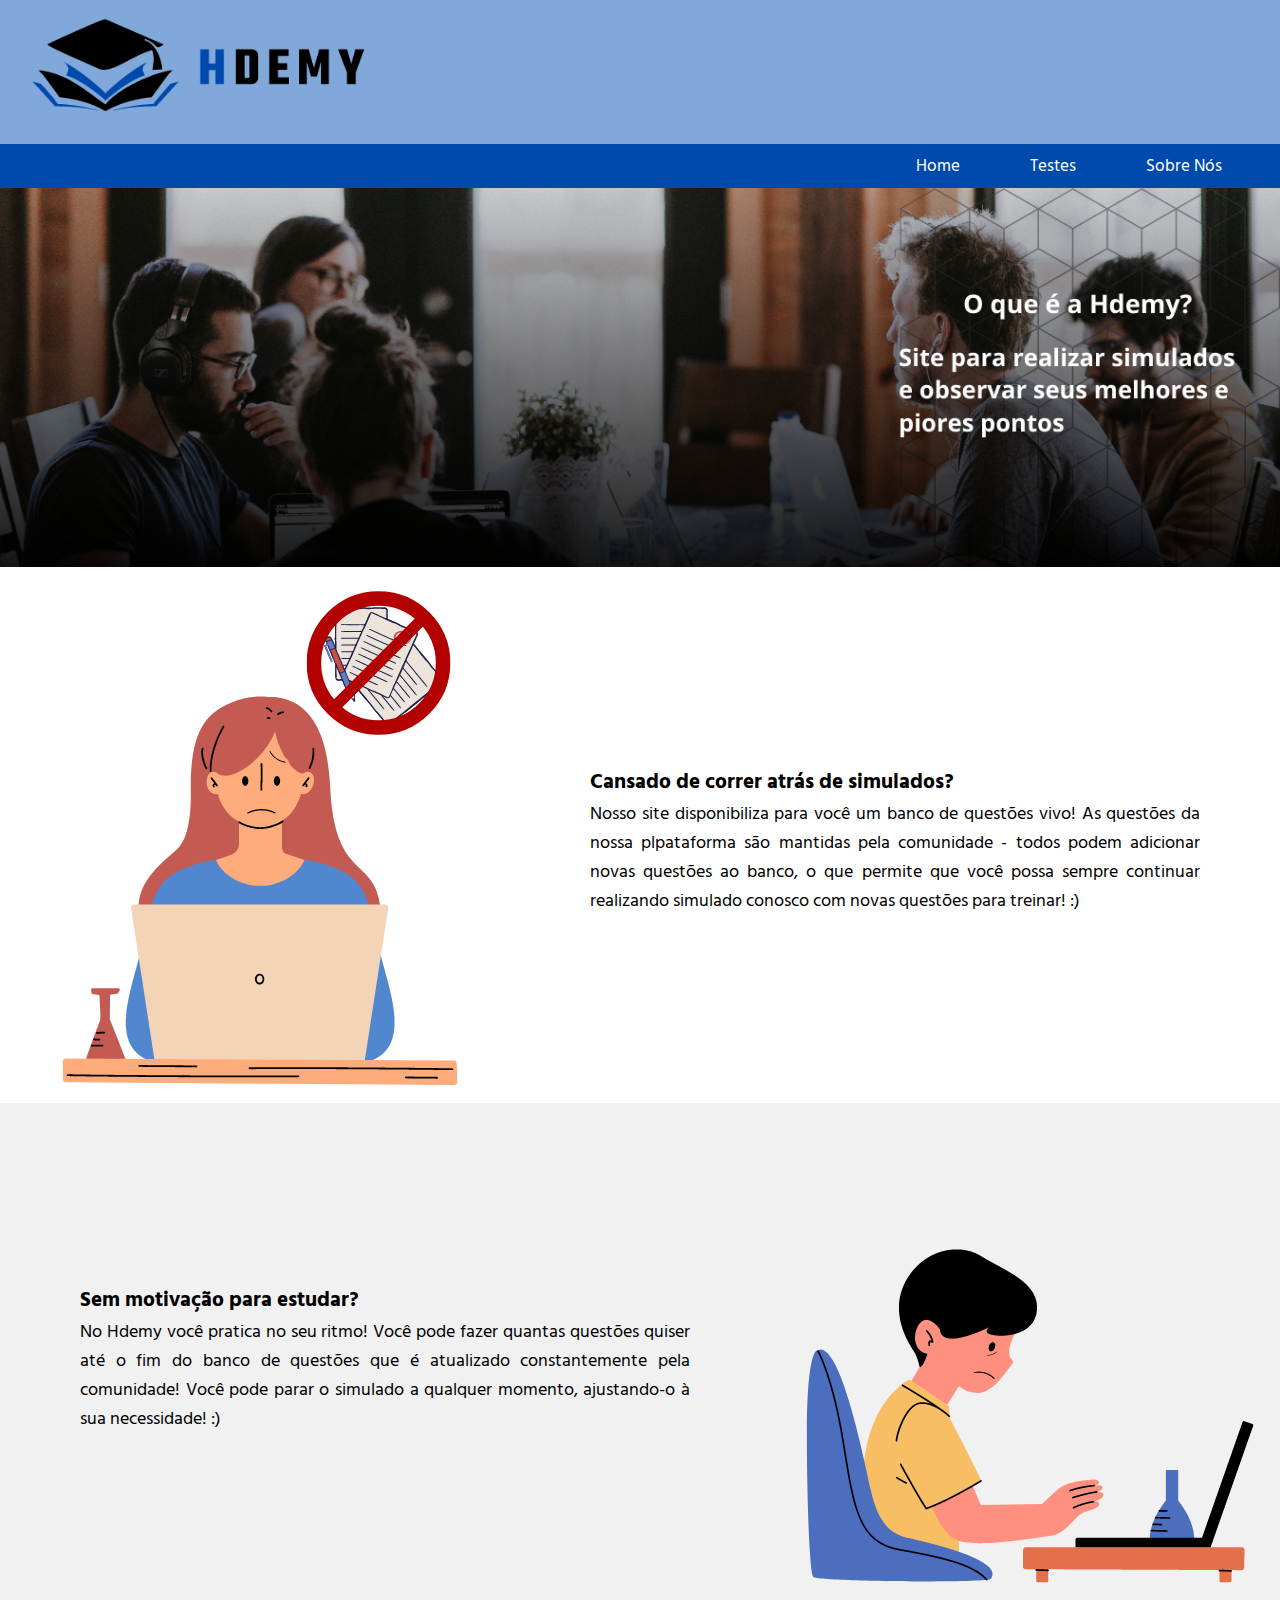
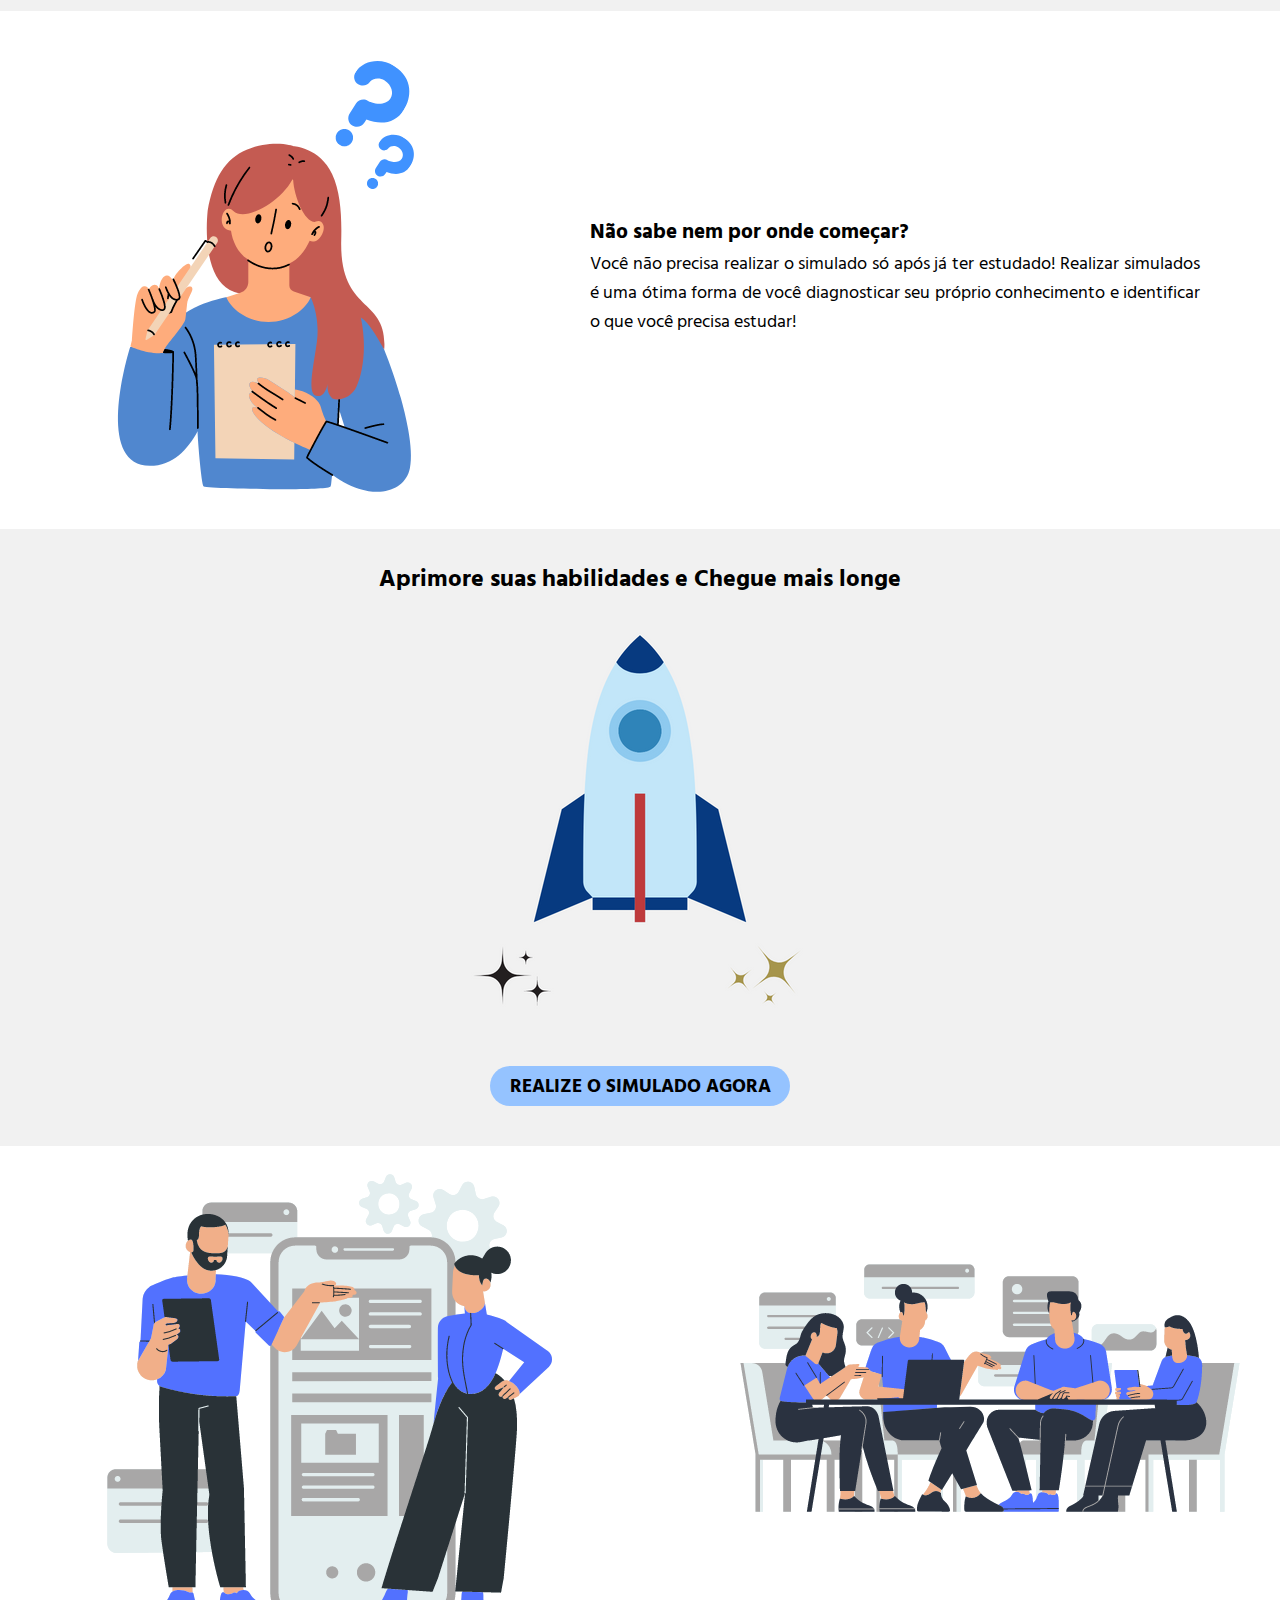
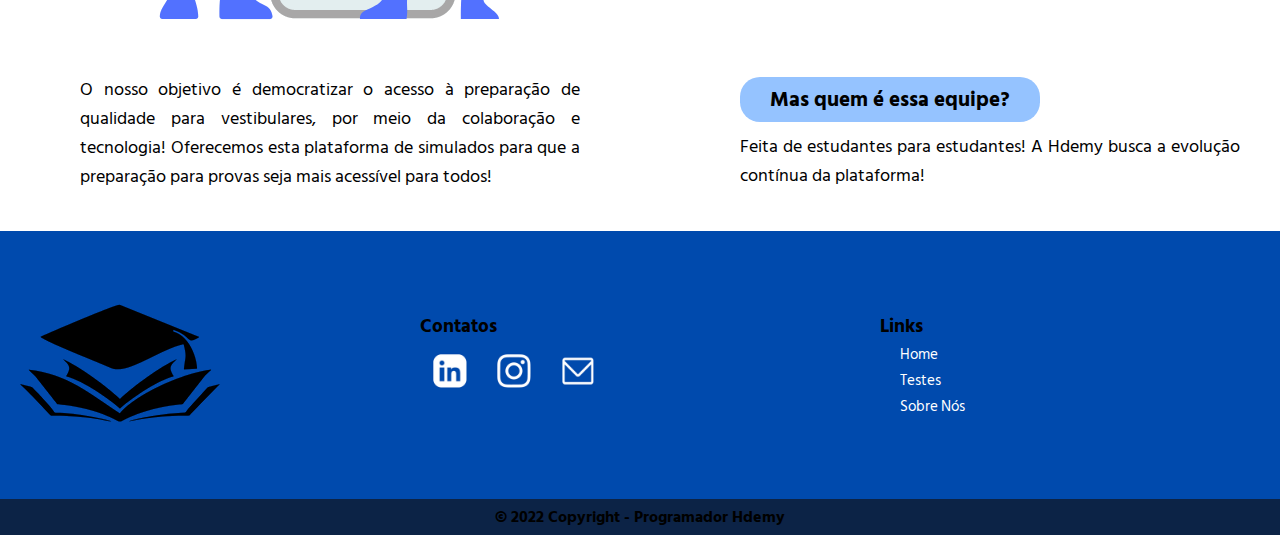
<file: index.html>
<!DOCTYPE html>
<html lang="pt-br">
    <head>
        <meta charset="UTF-8">
        <meta name="viewport" content="width=device-width, inicial-scalete=1.0">
        <meta name="author" content="Miguel Bernardo">
        <link rel="stylesheet" href="TCC_2/styleOne.css">
        <link rel="shortcut icon" href="TCC_2/favicon.ico" type="image/x-icon">
        <link rel="preconnect" href="https://fonts.gstatic.com" crossorigin>
        <link href="https://fonts.googleapis.com/css2?family=Hind+Siliguri&display=swap" rel="stylesheet">
    <title>HDEMY</title>
    </head>
    <body>
        <header id="home">
            <div class="logo">
                <img src="TCC_2/LogoCompleta.png" alt="logo" style="width: 394px; height: 115.6px; padding-top: 0 px;">
            </div>
            <nav>
                <ul>
                    <li><a href="#home">Home</a></li>
                    <li><a href="#testes">Testes</a></li>
                    <li><a href="#SobreNos">Sobre Nós</a></li>
                </ul>
            </nav>
        </header>

        <main>
            <section>
                <picture>
                    <img src="TCC_2/PropagandaHdemy.png" alt="Propaganda da Hdemy" style="width: 100%;">
                </picture>
            
                <div class="conteiner1">
                    <div class="conteudo-imagem">
                        <img src="TCC_2/Garota_Simulados.png" alt="">
                    </div>
                    <div class="conteudo-escrito">
                        <h3>Cansado de correr atrás de simulados? </h3>
                        <p>Nosso site disponibiliza para você um banco de questões vivo! As questões da nossa plpataforma são mantidas pela comunidade - todos podem adicionar novas questões ao banco, o que permite que você possa sempre continuar realizando simulado conosco com novas questões para treinar! :)</p>
                    </div>
                </div>
        
                <div class="conteiner1" style="background-color: #F1F1F1;">
                    <div class="conteudo-imagem" style="order: 2; background-color: #F1F1F1;">
                        <img src="TCC_2/Garoto_Computador.png" alt="">
                    </div>
                    <div class="conteudo-escrito">
                        <h3>Sem motivação para estudar?</h3>
                        <p>No Hdemy você pratica no seu ritmo! Você pode fazer quantas questões quiser até o fim do banco de questões que é atualizado constantemente pela comunidade! Você pode parar o simulado a qualquer momento, ajustando-o à sua necessidade! :)  </p>
                    </div>
                </div>
        
                <div class="conteiner1">
                    <div class="conteudo-imagem">
                        <img src="TCC_2/Garota_Duvida.png" alt="">
                    </div>
                    <div class="conteudo-escrito">
                        <h3>Não sabe nem por onde começar?</h3>
                        <p>Você não precisa realizar o simulado só após já ter estudado! Realizar simulados é uma ótima forma de você diagnosticar seu próprio conhecimento e identificar o que você precisa estudar!</p>
                    </div>
                    </div>
                </div>
            </section>
        
            <section id="testes" class="testes">
                <h2>Aprimore suas habilidades e Chegue mais longe</h2>
                <img src="TCC_2/FogueteColorido.png">
                <h3><a href="projeto_login/index.php" class="destaque">REALIZE O SIMULADO AGORA</a></h3>
            </section>
        
            <section id="SobreNos" class="conteiner2">
                <div class="conteudo-escrito-sobrenos"> 
                    <img src="TCC_2/DuplaEquipe.png" alt="Usando o site">
                    <br>
                    <p >O nosso objetivo é democratizar o acesso à preparação de qualidade para vestibulares, por meio da colaboração e tecnologia! Oferecemos esta plataforma de simulados para que a preparação para provas seja mais acessível para todos!</p>
                </div>
                <div class="conteudo-escrito-sobrenos">
                    <img src="TCC_2/EquipeHdemy.png" alt="grupo de pessoas">
                    <br> 
                    <h3 class="destaque2">Mas quem é essa equipe?</h3>
                    <p>Feita de estudantes para estudantes! A Hdemy busca a evolução 
                    contínua da plataforma!</p>
                </div>
            </section>
        </main>
        <footer>
            <div class="main">
                <div class="ImagemFooter">
                    <img src="TCC_2/LogoFooter.png" alt="logo" >
                    <!-- <p><strong>Hdemy For Education ©</strong></p> -->
                </div>
                <div class="lado">
                    <h3>Contatos</h2>
                    <a href="https://br.linkedin.com/" target="_blank"><img src="TCC_2/IconLinkedln.png" alt="Icone do linkedln"></a>
                    <a href="https://www.instagram.com/" target="_blank"><img src="TCC_2/IconInstagram.png" alt="Icone do instagram"></a>
                    <a href="https://www.google.com/intl/pt/gmail/about/" target="_blank"><img src="TCC_2/IconGmail.png" alt="Icone do Gmail"></a>
                </div>

                <div class="lado">
                    <h3>Links</h3>
                    <ul>
                        <li><a href="#home">Home</a></li>
                        <li><a href="#testes">Testes</a></li>
                        <li><a href="#sobreNos">Sobre Nós</a></li>
                    </ul>
                </div>
            </div>
            <div class="copyright">
                <p><strong>© 2022 Copyright - Programador Hdemy</strong></p>
            </div>
        </footer>
    </body>
</html>
</file>
<file: TCC_2/styleOne.css>
*{
    margin: 0;
    padding: 0;
    box-sizing: border-box;
    font-family: 'Hind Siliguri', sans-serif;
}


 /* ---- Estilização de Header e Menu ---- */

.logo{
    background-color:#81a8db;
    padding: 10px 10px;
}


nav{
    display: flex;
    flex-direction: row;
    justify-content: flex-end;
    padding: 8px 50px;
    background-color: #004AAD;
}

nav ul li{
    list-style: none;
    display: inline-block;
    padding-left: 50px;
}

nav ul li a{
    text-decoration: none;
    color: white;
    padding: 8px;
    font-size: 17px;
    transition: all 0.2s ease 0.1s;
}

nav ul li a:hover{
    background-color: #0b3674;
}


 /* ---- Estilização da Seção "textos expositivos"  ---- */

 .conteiner1{
    display: flex;
    flex-direction: row;
    justify-content: space-around;
    align-items: center;
    margin-top: 10px;
}

 .conteudo-escrito{
    display: flex;
    flex-direction: column;
    justify-content: space-around;
    align-items: flex-start;
    padding: 80px;
    font-size: large;
    text-align: justify;
} 

.conteudo-imagem{
    padding-left: 10px;
}


 /* ---- Estilização sa Seção "Testes (simulados)"  ---- */

 .testes{
    text-align: center;
    padding: 30px 0px 30px 0px;
    background-color:#F1F1F1;
}

.testes img{
    padding: 30px;
}


 /* ---- Estilização da Seção "Sobre nós"  ---- */

.conteiner2{
    display: flex;
    flex-direction: row;
    justify-content: space-around;
    align-items: center;
}

.conteudo-escrito-sobrenos{
    display: flex;
    flex-direction: column;
    justify-content: space-around;
    align-items: flex-start;
    padding: 0px 80px 20px 80px;
    font-size: large;
    text-align: justify;
}


/* ---- Estilização do Footer  ---- */

.main{
    display: flex;
    padding: 20px 0px 20px 0px;
    margin-top: 20px;
    background-color: #004AAD;
  
}

footer li{
    list-style: none;
    margin-left: 20px;
}

footer a{
    text-decoration: none;
    color: white;
    font-size: 15px;
}

footer a:hover{
    text-decoration: underline;
}

.ImagemFooter{
    flex:1;
    margin: 50px 0px 0px 20px;

}

.lado{
    flex: 1;
    padding: 60px;

}
.lado img{
    padding: 10px;
    width: 60px;
}

.copyright{
    text-align: center;
    padding: 5px;
    background-color: #0c2346;
}


/* ---- Estilização dos destaques  ---- */

.destaque{
    display: inline-block;
    align-items: center;
    text-align: center;
    width: 300px;
    padding: 5px;
    margin-bottom: 10px;
    border: none;
    background-color: #95c3ff;
    border-radius: 20px;
}

.destaque:hover{
    background-color: #305c96;
}


a.destaque{
    text-decoration: none;
    color: rgb(0, 0, 0);
 }

.destaque2{
    display: inline-block;
    align-items: center;
    text-align: center;
    width: 300px;
    padding: 5px;
    margin-bottom: 10px;
    border: none;
    background-color: #95c3ff;
    border-radius: 20px;
}
</file>
